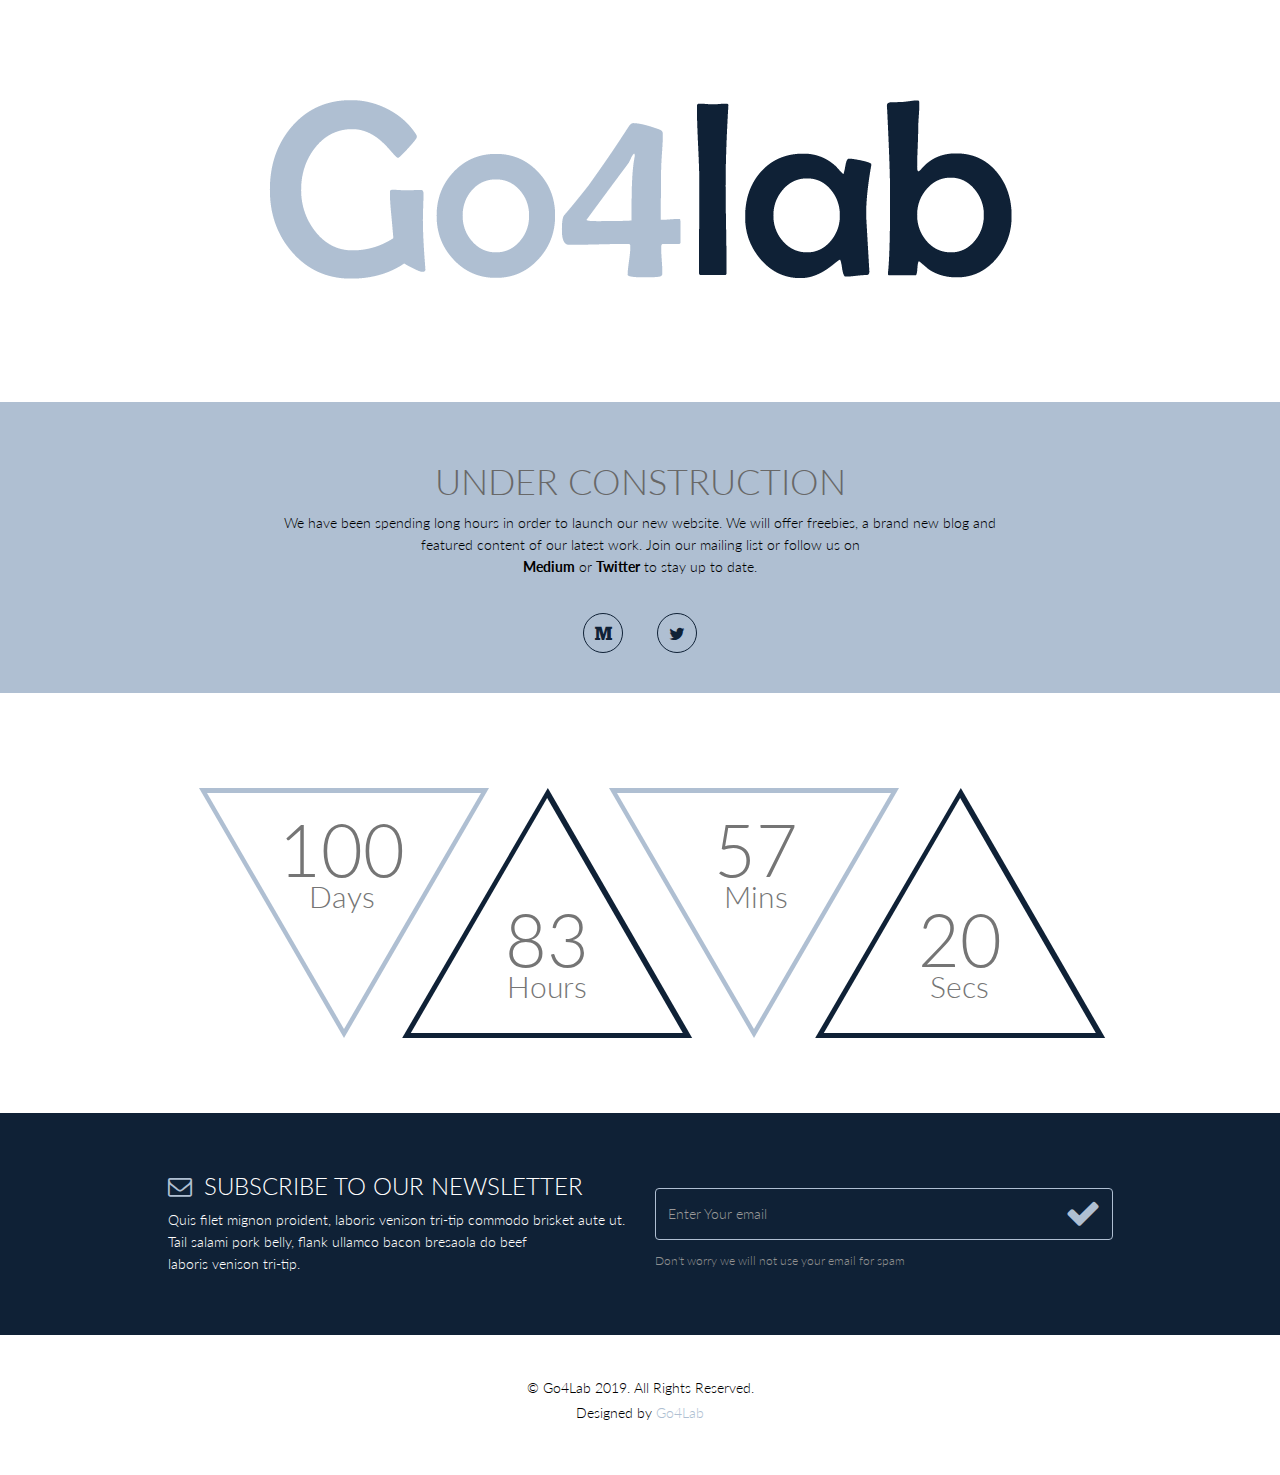
<file: comming-soon.html>
<!DOCTYPE html>
<html lang="en">

<head>
    <meta charset="utf-8">
    <meta name="viewport" content="width=device-width, initial-scale=1.0">
    <meta name="description" content="">
    <meta name="author" content="">
    <title>Home | Go4Lab - Business & Technology Company</title>
    <link href="css/bootstrap.min.css" rel="stylesheet">
    <link href="css/font-awesome.min.css" rel="stylesheet">
    <link href="css/main.css" rel="stylesheet">
    <link href="css/responsive.css" rel="stylesheet">

    <!--[if lt IE 9]>
        <script src="js/html5shiv.js"></script>
        <script src="js/respond.min.js"></script>
    <![endif]-->
    <link rel="shortcut icon" href="images/logotipo.png">
    <link rel="apple-touch-icon-precomposed" sizes="144x144" href="images/ico/apple-touch-icon-144-precomposed.png">
    <link rel="apple-touch-icon-precomposed" sizes="114x114" href="images/ico/apple-touch-icon-114-precomposed.png">
    <link rel="apple-touch-icon-precomposed" sizes="72x72" href="images/ico/apple-touch-icon-72-precomposed.png">
    <link rel="apple-touch-icon-precomposed" href="images/ico/apple-touch-icon-57-precomposed.png">
</head>
<!--/head-->

<body>
    <div class="logo-image">
        <a href="home.html"><img class="img-responsive" src="images/logo.png" alt=""> </a>
    </div>
    <section id="coming-soon">
        <div class="container">
            <div class="row">
                <div class="col-sm-8 col-sm-offset-2">
                    <div class="text-center coming-content">
                        <h1>UNDER CONSTRUCTION</h1>
                        <p>We have been spending long hours in order to launch our new website.
                            We will offer freebies, a brand new blog and featured content of our latest work. Join our
                            mailing list or follow us on<br /> <b>Medium</b> or <b>Twitter</b> to stay up to date.</p>
                        <div class="social-link">
                            <span><a target="true" href="https://medium.com/@go4lab"><i
                                        class="fa fa-medium"></i></a></span>
                            <span><a target="true" href="https://twitter.com/go4lab"><i
                                        class="fa fa-twitter"></i></a></span>
                        </div>
                    </div>
                </div>
            </div>
        </div>
    </section>
    <section>
        <div class="row">
            <div class="col-sm-12">
                <div class="time-count">
                    <ul id="countdown">
                        <li class="angle-one">
                            <span class="days time-font">100</span>
                            <p>Days</p>
                        </li>
                        <li class="angle-two">
                            <span class="hours time-font">83</span>
                            <p>Hours</p>
                        </li>
                        <li class="angle-one">
                            <span class="minutes time-font">57</span>
                            <p class="minute">Mins</p>
                        </li>
                        <li class="angle-two">
                            <span class="seconds time-font">20</span>
                            <p>Secs</p>
                        </li>
                    </ul>
                </div>
            </div>
        </div>
    </section>
    <section id="subscribe">
        <div class="container">
            <div class="row">
                <div class="col-sm-10 col-sm-offset-1">
                    <div class="row">
                        <div class="col-sm-6">
                            <h2><i class="fa fa-envelope-o"></i> SUBSCRIBE TO OUR NEWSLETTER</h2>
                            <p>Quis filet mignon proident, laboris venison tri-tip commodo brisket aute ut. Tail salami
                                pork belly, flank ullamco bacon bresaola do beef<br /> laboris venison tri-tip.</p>
                        </div>
                        <div class="col-sm-6 newsletter">
                            <form id="newsletter">
                                <input class="form-control" type="email" name="email" value=""
                                    placeholder="Enter Your email">
                                <i class="fa fa-check"></i>
                            </form>
                            <p>Don't worry we will not use your email for spam</p>
                        </div>
                    </div>
                </div>
            </div>
        </div>
    </section>

    <section id="coming-soon-footer" class="container">
        <div class="row">
            <div class="col-sm-12">
                <div class="text-center">
                    <p>&copy; Go4Lab 2019. All Rights Reserved.</p>
                    <p>Designed by <a target="_blank" href="#">Go4Lab</a></p>
                </div>
            </div>
        </div>
    </section>


    <script type="text/javascript" src="js/jquery.js"></script>
    <script type="text/javascript" src="js/bootstrap.min.js"></script>
    <script type="text/javascript" src="js/wow.min.js"></script>
    <script type="text/javascript" src="js/coundown-timer.js"></script>
    <script type="text/javascript" src="js/main.js"></script>
    <script type="text/javascript">
        //Countdown js
        $("#countdown").countdown({
            date: "10 march 2015 12:00:00",
            format: "on"
        },
            function () {
                // callback function
            });
    </script>

</body>

</html>
</file>
<file: css/main.css>
/*
  Theme Name: Triangle
  Theme Uri: http://www.themeum.com
  Author: Themeum
  Author Uri: http://www.themeum.com
  Description: Creative Site Template
  Version: 1.1
  */

@import url(http://fonts.googleapis.com/css?family=Lato:100,300,400,700);
@import url(http://fonts.googleapis.com/css?family=Open+Sans:300italic,400italic,600italic,700italic,400,300,600,700);
@import url(http://fonts.googleapis.com/css?family=Noto+Sans:400,700);

html,
body {
  max-width: 100%;
  overflow-x: hidden;
}

body {
  background: #fff;
  font-family: 'Lato', sans-serif;
  font-weight: 300;
  font-size: 14px;
  line-height: 22px;
  color: #000;
}

html {
  height: 100%;
}

a {
  color: #afbfd2;
}

a:hover {
  outline: none;
  text-decoration: none;
  color: #0f2136;
}

a:focus {
  outline: none;
  outline-offset: 0;
}

a {
  -webkit-transition: 300ms;
  -moz-transition: 300ms;
  -o-transition: 300ms;
  transition: 300ms;
}

ul {
  list-style: none;
}

h1,
h2,
h3,
h4,
h5,
h6 {
  font-family: 'Lato', sans-serif;
  font-weight: 300;
}

h1 {
  color: #686868;
}

h2 {
  font-size: 24px;
  color: #686868;
}

h3 {
  font-size: 18px;
}

.overflow {
  overflow: hidden;
}

.uppercase {
  text-transform: uppercase;
}

.btn-common-white {
  font-size: 14px;
  color: white;
  border: 1px solid white;
  font-family: 'Open Sans', sans-serif;
  font-weight: 300;
  padding: 10px 25px;
}

.btn-common {
  font-size: 14px;
  color: #797979;
  border: 1px solid #0f2136;
  font-family: 'Open Sans', sans-serif;
  font-weight: 300;
  padding: 10px 25px;
}

.btn-common-white:hover,
.btn-common-white:focus {
  outline: none;
  background: none;
  box-shadow: none;
  color: #afbfd2;
}

#action .col-sm-5 {
  position: absolute;

  top: 0;
  height: 100%;
  right: 0;
}

.btn-common:hover,
.btn-common:focus {
  outline: none;
  background: none;
  box-shadow: none;
  color: #afbfd2;
}

.align-right {
  text-align: right;
}

.inline {
  display: inline-block;
}

.padding {
  padding: 65px 0;
}

.padding-bottom {
  padding-bottom: 65px;
}

.padding-top {
  padding-top: 90px;
}

.padding-right {
  padding-right: 80px;
}

.padding-left {
  padding-left: 80px;
}

.margin-bottom {
  margin-bottom: 35px;
}

.carousel-indicators.visible-xs {
  height: 20px;
  margin: 0;
  padding: 0;
  position: absolute;
  top: -35px;
  width: 100%;
  left: 0;
}

.carousel-indicators.visible-xs li {
  border-color: #afbfd2;
  border-width: 2px;
  height: 12px;
  margin: 0 5px 0 0;
  width: 12px;
}

.carousel-indicators.visible-xs li.active {
  background: rgba(210, 153, 72, 0.7);
}

/*************************
*******Header******
**************************/

#header {
  margin-bottom: 0;
  padding: 30px 0 60px 0;
}

#header .navbar-inverse .container {
  position: relative;
}

.search {
  position: absolute;
  top: 20px;
  right: 0;
  z-index: 1;
}

.search i {
  color: #0f2136;
  cursor: pointer;
  position: absolute;
  right: 10px;
  top: 2px;
}

.field-toggle {
  position: relative;
  top: 30px;
  right: 15px;
  display: none;
  height: 50px;
}

.search-form {
  padding-left: 10px;
  height: 40px;
  font-size: 18px;
  color: #818285;
  font-weight: 300;
  outline: none;
  border: 1px solid #0f2136;
  margin-top: 20px;
  border-radius: 4px;
}

.social-icons ul li {
  padding: 0 10px;
}

.social-icons ul li:last-child {
  padding-right: 0;
}

.social-icons ul li a {
  font-size: 18px;
  color: #d3d3d3;
  padding: 0;
}

.social-icons ul li a:hover,
.social-icons ul li a:focus {
  color: #0f2136;
  background: none;
}

#header {
  background: #333;
}

#header .navbar {
  background: #333;
  border: 0;
  margin-bottom: 0;
}

#header .navbar-toggle {
  margin-top: 20px;
}

#header .navbar-brand h1 img {
  width: 150px;
}

#header .navbar-brand {
  padding: 0;
  margin-left: 0;
}

#header .navbar-brand h1 {
  padding: 0;
  margin: 0;
}

#header .navbar-nav.navbar-right > li:last-child {
  margin-right: 20px;
}

#header .navbar-nav.navbar-right > li a {
  color: #000;
  font-size: 12px;
  padding: 20px;
  text-transform: uppercase;
  font-weight: 300;
}

#header .navbar-inverse .navbar-nav li.active > a,
#header .navbar-inverse .navbar-nav li.active > a:focus,
#header .navbar-nav.navbar-right li > a:hover,
.navbar-inverse .navbar-nav > .open > a {
  background-color: inherit;
  border: 0;
  color: #afbfd2;
}

#header .navbar-inverse .navbar-nav li a:hover {
  color: #afbfd2;
}

/*Dropdown menu*/

ul.sub-menu {
  display: none;
  list-style: none;
  padding: 0;
  margin: 0;
}

#header .navbar-nav li ul.sub-menu li a {
  color: #818285;
  padding: 5px 0;
  font-size: 13px;
  display: block;
  text-transform: capitalize;
}

#header .navbar-nav li ul.sub-menu li .active {
  background: #fef7ee;
  color: #afbfd2;
  position: relative;
}

#header .navbar-nav li ul.sub-menu li .active i {
  position: absolute;
  font-size: 56px;
  top: -13px;
  color: #afbfd2;
}

#header .navbar-nav li ul.sub-menu li .active .fa-angle-right {
  left: -3px;
}

#header .navbar-nav li ul.sub-menu li .active .fa-angle-left {
  right: -3px;
}

#header .navbar-nav li ul.sub-menu li a:hover,
#header .navbar-nav li ul.sub-menu li a:focus {
  background: #fef7ee;
  color: #afbfd2;
}

.fa-angle-down {
  padding-left: 5px;
}

.scaleIn {
  -webkit-animation-name: scaleIn;
  animation-name: scaleIn;
}

@-webkit-keyframes scaleIn {
  0% {
    opacity: 0;
    -webkit-transform: scale(0);
    transform: scale(0);
  }

  100% {
    opacity: 1;
    -webkit-transform: scale(1);
    transform: scale(1);
  }
}

@keyframes scaleIn {
  0% {
    opacity: 0;
    -webkit-transform: scale(0);
    -ms-transform: scale(0);
    transform: scale(0);
  }

  100% {
    opacity: 1;
    -webkit-transform: scale(1);
    -ms-transform: scale(1);
    transform: scale(1);
  }
}

/*************************
*******Footer******
**************************/

#footer {
  padding-bottom: 75px;
  background-image: url('https://www.sccpre.cat/mypng/full/23-238021_footer-wave-design-cobalt-group-banner-footer-design.png');
  background-repeat: repeat-x;
  background-position: bottom;
  background-size: contain;
}

#footer h1 {
  margin-bottom: 65px;
  margin-top: 36px;
}

#footer .bottom-separator {
  margin-bottom: 60px;
}

#message {
  height: 110px;
  resize: none;
}

.bottom > h2 {
  margin-top: 0;
  margin-bottom: 26px;
}

.bottom .media-body h3 {
  margin-top: 0;
  padding-left: 25px;
}

.bottom .media-body h3 a {
  color: #afbfd2;
}

.testimonial .media {
  margin-top: 0;
  margin-bottom: 25px;
}

.testimonial .media > .pull-left {
  margin-right: 25px;
}

.testimonial .media > .pull-left img {
  margin-top: 6px;
}

.testimonial .media .media-body blockquote {
  padding-left: 25px;
  padding-right: 30px;
  position: relative;
  font-size: 12px;
  border-left: 0;
  margin-bottom: 0;
}

.testimonial .media .media-body blockquote:before {
  position: absolute;
  left: 5px;
  top: 8px;
  content: '"';
  font-size: 40px;
  color: #afbfd2;
  font-family: 'Noto Sans', sans-serif;
  transform: rotate(180deg);
  -ms-transform: rotate(180deg); /* IE 9 */
  -webkit-transform: rotate(180deg); /* Opera, Chrome, and Safari */
  line-height: 0;
}

.testimonial .media .media-body blockquote:after {
  position: absolute;
  right: 30px;
  bottom: 14px;
  content: '"';
  font-size: 40px;
  color: #afbfd2;
  font-family: 'Noto Sans', sans-serif;
  line-height: 0;
}

.bottom > address {
  line-height: 22px;
  margin-bottom: 40px;
}

.form-control {
  border: 1px solid #afbfd2;
  font-weight: 300;
  outline: none;
  box-shadow: none;
  height: 40px;
}

.form-control:hover,
.form-control:focus {
  border-color: #afbfd2;
  outline: none;
  box-shadow: none;
}

.btn-submit {
  width: 100%;
  background-color: #afbfd2;
  color: #fff;
  font-size: 14px;
  font-weight: 300;
  letter-spacing: 5px;
  text-transform: uppercase;
  border-radius: 3px;
  margin-top: 5px;
  border-bottom: 3px solid #2c3e50;
  box-shadow: none;
  padding: 10px;
}

.btn-submit:hover,
.btn-submit:focus {
  color: #fff;
  outline: none;
  box-shadow: none;
  opacity: 0.8;
}

.copyright-text {
  margin-top: 70px;
}

/*************************
*******Home Page******
**************************/

#home-slider {
  background: url(../images/home/slider-bg.png) 0 100% repeat-x;
  position: relative;
}

#home-slider .main-slider {
  position: relative;
  height: 450px;
}

#home-slider .slide-text {
  position: absolute;
  top: 50px;
  left: 0;
  width: 450px;
}

.animate-in .slide-text {
  -webkit-animation: fadeInLeftBig 700ms cubic-bezier(0.19, 1, 0.22, 1) 200ms
    both;
  animation: fadeInLeftBig 700ms cubic-bezier(0.19, 1, 0.22, 1) 200ms both;
}

#home-slider .slider-house {
  position: absolute;
  top: 180px;
  right: 0;
  bottom: 0;
}

.animate-in .slider-house {
  -webkit-animation: fadeInDown 700ms ease-in-out 200ms both;
  animation: fadeInDown 700ms ease-in-out 200ms both;
}

#home-slider .slider-circle1 {
  position: absolute;
  right: 415px;
  bottom: 180px;
}

.animate-in .slider-circle1 {
  -webkit-animation: bounceIn 500ms ease-in-out 900ms both;
  animation: bounceIn 500ms ease-in-out 900ms both;
}

#home-slider .slider-circle2 {
  position: absolute;
  right: 430px;
  bottom: 245px;
}

.animate-in .slider-circle2 {
  -webkit-animation: bounceIn 500ms ease-in-out 1100ms both;
  animation: bounceIn 500ms ease-in-out 1100ms both;
}

#home-slider .slider-cloud1 {
  position: absolute;
  right: 330px;
  bottom: 180px;
}

.animate-in .slider-cloud1 {
  -webkit-animation: bounceIn 500ms ease-in-out 1300ms both;
  animation: bounceIn 500ms ease-in-out 1300ms both;
}

#home-slider .slider-cloud2 {
  position: absolute;
  right: 385px;
  bottom: 140px;
}

.animate-in .slider-cloud2 {
  -webkit-animation: bounceIn 500ms ease-in-out 1500ms both;
  animation: bounceIn 500ms ease-in-out 1500ms both;
}

#home-slider .slider-cloud3 {
  position: absolute;
  right: 10px;
  bottom: 260px;
}

.animate-in .slider-cloud3 {
  -webkit-animation: bounceIn 500ms ease-in-out 1700ms both;
  animation: bounceIn 500ms ease-in-out 1700ms both;
}

#home-slider .slider-sun {
  position: absolute;
  right: 100px;
  bottom: 300px;
}

.animate-in .slider-sun {
  -webkit-animation: bounceIn 800ms ease-in-out 1900ms both;
  animation: bounceIn 800ms ease-in-out 1900ms both;
}

#home-slider .slider-cycle {
  position: absolute;
  right: 50%;
  left: 50%;
  top: 300px;
}

.animate-in .slider-cycle {
  -webkit-animation: slideInLeft 4000ms cubic-bezier(0.19, 1, 0.22, 1) 200ms
    both;
  animation: slideInLeft 4000ms cubic-bezier(0.19, 1, 0.22, 1) 200ms both;
}

#home-slider h1 {
  margin-top: 70px;
  margin-bottom: 25px;
}

#home-slider .btn-common {
  margin-top: 20px;
}

#home-slider .preloader {
  position: absolute;
  left: 0;
  top: 0;
  bottom: 0;
  right: 0;
  background: #fafafa;
  text-align: center;
}

#home-slider .preloader > i {
  font-size: 48px;
  height: 48px;
  line-height: 48px;
  color: #0f2136;
  position: absolute;
  left: 50%;
  margin-left: -24px;
  top: 50%;
  margin-top: -24px;
}

#action,
#page-breadcrumb {
  /* background-image: url("../images/hp-main-banner-panel-2560x1048-gartner.png"); */
  background-color: #0f2136;
  background-repeat: repeat-x;
  height: 155px;
  background-position: center;
  display: table;
  position: static;
  width: 100%;
}

.vertical-center {
  display: table-cell;
  vertical-align: middle;
  width: 100%;
  position: statice;
}

.sun {
  background-image: url(../images/home/tour-icon1.png);
  background-repeat: no-repeat;
  background-position: 100% bottom;
}

.single-service {
  overflow: hidden;
  display: block;
}

.single-service img {
  margin-bottom: 35px;
}

.single-service .fold {
  margin-bottom: 35px;
}

.single-service h2 {
  margin-top: 0;
  margin-bottom: 15px;
}

.single-service p {
  padding: 0 48px;
}

.action h1 {
  margin-top: 0;
}

.action p {
  font-size: 18px;
  margin-bottom: 0;
  font-weight: 300;
}

.action .btn-common,
.action .btn-common-white {
  margin-top: 55px;
  float: left;
}

.title {
  color: #404040;
  font-weight: 300;
}

.title-white {
  color: white;
}

.primary-color {
  color: #afbfd2;
}

.single-features {
  overflow: hidden;
  padding-top: 65px;
  padding-bottom: 40px;
}

.single-features:last-child {
  padding-bottom: 95px;
}

.single-features h2 {
  margin-bottom: 15px;
}

#clients {
  padding-bottom: 45px;
}

.clients {
  margin-bottom: 45px;
}

.clients img {
  display: inline-block;
}

.clients-logo {
  margin: 50px 0;
  overflow: hidden;
}

.clients-logo div a img {
  margin: 0 auto;
  width: 100px;
  text-align: center;
}

/*************************
*******About Us Page******
**************************/

#action,
#page-breadcrumb {
  position: relative;
}

#team {
  padding: 85px 0;
}

#team-carousel {
  margin-top: 80px;
}

#company-information .padding-top {
  padding-top: 105px;
}

.single-service img {
  height: 85px;
}

.tour-button {
  background-image: url(../svg/noun_innovation_49908.svg);
  height: 100%;
  background-repeat: no-repeat;
  position: absolute;
  width: 100%;
  background-position: 180px 15px;
}

.team-single {
  position: relative;
}

.person-thumb {
  position: relative;
}

.social-profile {
  background: none repeat scroll 0 0 rgba(137, 97, 46, 0.8);
  display: none;
  height: 100%;
  position: absolute;
  text-align: center;
  top: 0;
  -webkit-transition: all 0.9s ease;
  -moz-transition: all 0.9s ease;
  -ms-transition: all 0.9s ease;
  -o-transition: all 0.9s ease;
  transition: all 0.9s ease;
  width: 100%;
}

.team-single:hover .social-profile {
  display: block;
  -webkit-animation: fadeInUp 400ms;
  animation: fadeInUp 400ms;
  -webkit-transition: all 0.9s ease;
  -moz-transition: all 0.9s ease;
  -ms-transition: all 0.9s ease;
  -o-transition: all 0.9s ease;
  transition: all 0.9s ease;
}

.social-profile .nav-pills {
  display: inline-block;
  margin-top: -26px;
  padding: 0;
  position: relative;
  top: 50%;
}

.social-profile .nav-pills li {
  display: inline-block;
  margin: 0 5px;
}

.social-profile .nav-pills li a {
  color: #fff;
  border: 1px solid #fff;
  width: 40px;
  height: 40px;
  line-height: 40px;
  text-align: center;
  padding: 0;
  border-radius: 40px;
  -webkit-transition: all 0.9s ease;
  transition: all 0.9s ease;
}

.social-profile .nav-pills li a:hover {
  color: #89612e;
  border-color: #89612e;
}

.person-info h2 {
  font-weight: 300;
  margin-bottom: 5px;
}

.person-info h3 {
  font-size: 16px;
  color: #686868;
  font-weight: 300;
  margin-top: 0;
  margin-bottom: 0;
}

.team-carousel-control {
  position: absolute;
  top: 36%;
  width: 13px;
  height: 16px;
  text-indent: -9999999px;
  -webkit-transition: all 0.9s ease;
  -moz-transition: all 0.9s ease;
  -ms-transition: all 0.9s ease;
  -o-transition: all 0.9s ease;
  transition: all 0.9s ease;
}

.right.team-carousel-control {
  right: -50px;
  background-image: url(../images/aboutus/right.png);
}

.left.team-carousel-control {
  left: -50px;
  background-image: url(../images/aboutus/left.png);
}

.team-carousel-control:hover {
  background-position: 0 -18px;
  -webkit-transition: all 0.5s ease 0s;
  -moz-transition: all 0.5s ease 0s;
  -ms-transition: all 0.5s ease 0s;
  -o-transition: all 0.5s ease 0s;
  transition: all 0.5s ease 0s;
}

.count h1 {
  font-size: 60px;
  color: #afbfd2;
}

.count h3 {
  font-size: 16px;
}

.progress .progress-bar.six-sec-ease-in-out {
  -webkit-transition: width 1s ease-in-out;
  -moz-transition: width 1s ease-in-out;
  -ms-transition: width 1s ease-in-out;
  -o-transition: width 1s ease-in-out;
  transition: width 1s ease-in-out;
}

.top-zero {
  margin-top: 0;
}

h3.top-zero {
  font-size: 20px;
}

#company-information .about-us h2 {
  margin-bottom: 45px;
}

.single-skill h3 {
  font-size: 16px;
}

.progress {
  height: 30px;
  box-shadow: none;
  -webkit-box-shadow: none;
}

.progress-bar {
  line-height: 30px;
  box-shadow: none;
  -webkit-box-shadow: none;
}

.progress-bar.progress-bar-primary {
  background: #afbfd2;
}

/*************************
*******Service Page******
**************************/
#recent-projects {
  padding: 85px 0;
}

.recent-projects .team-single {
  height: 355px;
}

.recent-projects p.padding-bottom {
  padding-bottom: 50px;
}

.choose {
  padding-top: 30px;
}

#company-information.choose .padding-top {
  padding-top: 78px;
}

#company-information h2 {
  margin-bottom: 25px;
  margin-top: 0;
}

ul.elements {
  list-style: none;
  padding: 0;
  margin: 20px 0 0 0;
}

ul.elements li {
  margin: 6px 0;
}

ul.elements li > i {
  color: #afbfd2;
  display: inline-block;
  margin-right: 10px;
}

#company-information h1.margin-bottom {
  margin-bottom: 26px;
}

/*************************
*******Portfolio Default**
**************************/
.portfolio-single {
  position: relative;
}

.portfolio-thumb {
  position: relative;
}

.portfolio-thumb img {
  width: 100%;
}

.portfolio-single:hover .portfolio-view {
  display: block;
  -webkit-animation: fadeInUp 400ms;
  animation: fadeInUp 400ms;
}

#portfolio .row {
  margin-left: -10px;
  margin-right: -10px;
}

.portfolio-view {
  display: none;
  position: absolute;
  top: 0;
  height: 100%;
  background: rgba(137, 97, 46, 0.8);
  width: 100%;
  text-align: center;
}

.portfolio-view .nav-pills {
  padding: 0;
  display: inline-block;
  margin-top: -26px;
  top: 50%;
  position: relative;
}

.portfolio-view .nav-pills li {
  display: inline-block;
  margin: 0 5px;
}

.portfolio-view .nav-pills li a {
  color: #fff;
  border: 1px solid #fff;
  width: 40px;
  height: 40px;
  line-height: 38px;
  text-align: center;
  padding: 0;
  border-radius: 40px;
  -webkit-animation: scaleIn 400ms linear 100ms both;
  animation: scaleIn 400ms linear 100ms both;
  -webkit-transition: all 0.9s ease;
  transition: all 0.9s ease;
}

.portfolio-view .nav-pills li a:hover {
  color: #89612e;
  border-color: #89612e;
  -webkit-transition: all 0.9s ease;
  transition: all 0.9s ease;
}

.portfolio-info {
  overflow: hidden;
  margin-bottom: 30px;
}

.portfolio-info h2 {
  font-size: 18px;
  margin: 15px 0 0;
}

.portfolio-filter {
  margin: 80px 0;
  padding: 0;
}

.portfolio-filter li {
  display: inline-block;
  position: relative;
}

.portfolio-filter li a {
  border-radius: 0;
  color: #686868;
  font-size: 18px;
  font-weight: 300;
  padding: 0 25px;
  text-transform: capitalize;
  border: none;
}

.portfolio-filter li .active {
  background: transparent;
  box-shadow: none;
  -webkit-box-shadow: none;
}

.portfolio-filter li a:hover,
.portfolio-filter li a:focus,
.portfolio-filter li a.active {
  background: transparent;
  box-shadow: none;
  -webkit-box-shadow: none;
}

.portfolio-filter li a.active:before {
  position: absolute;

  content: '';
  left: 0;
  width: 13px;
  height: 16px;
  background: url(../images/portfolio/icon.png);
  top: 5px;
}

.portfolio-pagination {
  text-align: center;

  padding-top: 40px;
  padding-bottom: 90px;
}

.pagination li {
  display: inline-block;
  margin: 0 10px;
}

.pagination li a {
  color: #000;
  padding: 5px 10px;
  border-radius: 5px;
  border: 1px solid #fff;
}

.pagination li:first-child a {
  background: url(../images/portfolio/left.png);
  background-repeat: no-repeat;
  text-indent: -999999999px;
  background-position: center top 10px;
  width: 32px;
  height: 36px;
  border: none;
  -webkit-transition: 300ms;
  transition: 300ms;
}

.pagination li:first-child a:hover {
  background: url(../images/portfolio/left.png);
  background-position: center top -37px;
  background-repeat: no-repeat;
  -webkit-transition: 300ms;
  transition: 300ms;
}

.pagination li:last-child a {
  background: url(../images/portfolio/right.png);
  background-repeat: no-repeat;
  text-indent: -999999999px;
  background-position: center top 10px;
  width: 32px;
  height: 36px;
  border: none;
  -webkit-transition: 300ms;
  transition: 300ms;
}

.pagination li:last-child a:hover {
  background: url(../images/portfolio/right.png);
  background-position: center top -37px;
  background-repeat: no-repeat;
  -webkit-transition: 300ms;
  transition: 300ms;
}

.pagination li a:hover,
.pagination .active a,
.pagination .active a:hover,
.pagination .active a:focus {
  background: none;
  border-color: #0f2136;
  color: #0f2136;
}

/*****************************
Portfolio with right sidebar
*****************************/

.sidebar h3 {
  color: #404040;
  margin-top: 0;
  border-bottom: 3px solid #ececec;
  margin-bottom: 6px;
  padding-bottom: 8px;
}

.sidebar-item {
  margin-bottom: 48px;
}

.categories .navbar-stacked li {
  border-bottom: 1px solid #ececec;
}

.categories .navbar-stacked li:last-child {
  border-bottom: 0px solid #ececec;
}

.categories .navbar-stacked li a {
  font-size: 16px;
  color: #6a6a6a;
  padding: 8px 0;
  padding-left: 0;
}

.categories .navbar-stacked li a:hover {
  background: none;
  margin-left: 20px;
  color: #afbfd2;
  opacity: 1;
}

.categories .navbar-stacked li.active a {
  color: #afbfd2;
  padding-left: 20px;
}

.categories .navbar-stacked li.active a:before {
  position: absolute;
  content: '';
  border-color: transparent transparent transparent #afbfd2;
  border-width: 8px;
  border-style: solid;
  left: 0;
  top: 13px;
  margin-top: 0;
  z-index: 0;
  transition: all 0.3s ease 0s;
  -webkit-transition: all 0.3s ease 0s;
}

.categories .navbar-stacked li.active a:after {
  position: absolute;
  content: '';
  border-color: transparent transparent transparent #fff;
  border-width: 6px;
  border-style: solid;
  left: 0px;
  top: 15px;
  margin-top: 0;
  z-index: 1;
  transition: all 0.3s ease 0s;
  -webkit-transition: all 0.3s ease 0s;
}

.sidebar-item .media {
  border-bottom: 1px solid #ececec;
  padding-bottom: 10px;
  padding-top: 21px;
  margin-top: 0;
  transition: all 0.3s ease 0s;
  -webkit-transition: all 0.3s ease 0s;
}

.sidebar-item .media:last-child {
  border-bottom: 0px solid #ececec;
  padding-bottom: 0;
}

.sidebar-item .media:hover {
  border-left: 2px solid #afbfd2;
  padding-left: 5px;
  transition: all 0.3s ease 0s;
  -webkit-transition: all 0.3s ease 0s;
}

.sidebar-item .media:hover.media .media-body h4 a {
  color: #afbfd2;
  transition: all 0.3s ease 0s;
  -webkit-transition: all 0.3s ease 0s;
}

.sidebar-item .media .media-body h4 {
  margin-top: 0;
  margin-bottom: 8px;
}

.sidebar-item .media .media-body h4 a {
  color: #7d7d7d;
  font-size: 16px;
}

.sidebar-item .media .media-body p {
  color: #b4b4b4;
  font-size: 12px;
}

.tag-cloud .nav-pills {
  margin-top: 16px;
}

.tag-cloud .nav-pills li {
  margin: 0;
  margin-top: 6px;
  margin-right: 4px;
}

.tag-cloud .nav-pills li a {
  font-size: 14px;
  font-weight: 300;
  padding: 5px 15px;
  background: #bbbbbb;
  color: #fff;
  border-radius: 3px;
}

.tag-cloud .nav-pills li a:hover {
  background: #afbfd2;
}

.popular ul.gallery {
  margin: 0;
  padding: 0;
  list-style: none;
  margin: 10px -8px;
}

.popular ul.gallery li {
  display: block;
  width: 33.33%;
  float: left;
  padding: 8px;
}

.popular ul.gallery li a {
  display: block;
}

.popular ul.gallery li a img {
  width: 100%;
  transition: border-radius 300ms ease-in;
  -webkit-transition: border-radius 300ms ease-in;
}

.popular ul.gallery li a img:hover {
  border-radius: 60px;
}

/* Start: Recommended Isotope styles */

/**** Isotope Filtering ****/
.isotope-item {
  z-index: 2;
}

.isotope-hidden.isotope-item {
  pointer-events: none;
  z-index: 1;
}

/**** Isotope CSS3 transitions ****/

.isotope,
.isotope .isotope-item {
  -webkit-transition-duration: 0.8s;
  -moz-transition-duration: 0.8s;
  -ms-transition-duration: 0.8s;
  -o-transition-duration: 0.8s;
  transition-duration: 0.8s;
}

.isotope {
  -webkit-transition-property: height, width;
  -moz-transition-property: height, width;
  -ms-transition-property: height, width;
  -o-transition-property: height, width;
  transition-property: height, width;
}

.isotope .isotope-item {
  -webkit-transition-property: -webkit-transform, opacity;
  -moz-transition-property: -moz-transform, opacity;
  -ms-transition-property: -ms-transform, opacity;
  -o-transition-property: -o-transform, opacity;
  transition-property: transform, opacity;
}

/**** disabling Isotope CSS3 transitions ****/
.isotope.no-transition,
.isotope.no-transition .isotope-item,
.isotope .isotope-item.no-transition {
  -webkit-transition-duration: 0s;
  -moz-transition-duration: 0s;
  -ms-transition-duration: 0s;
  -o-transition-duration: 0s;
  transition-duration: 0s;
}

/*****************************
Portfolio Details
*****************************/

#portfolio-information.padding-top {
  padding-top: 100px;
}

.project-name h2 {
  margin-top: 0;
  margin-bottom: 15px;
}

#related-work .title {
  margin-bottom: 55px;
  margin-top: 10px;
}

.navbar-default {
  background: none;
  padding: 0;
}

.navbar-default li a {
  font-size: 12px;
  padding: 0;
  padding-right: 15px;
}

.navbar-default li a i {
  padding-right: 8px;
}

.navbar-default li a:hover {
  color: #afbfd2;
  background: none;
}

.skills .navbar-default,
.client .navbar-default {
  margin-left: 35px;
}

.live-preview .btn-common {
  margin-top: 21px;
  padding: 13px 45px;
}

/*****************************
Blog Default
*****************************/

.single-blog.timeline {
  background: #ffffff;
  border: 1px solid #eeeeee;
  border-bottom: 0;
  position: relative;
  padding-bottom: 0;
}

.timeline .post-content {
  padding: 20px 20px 0;
}

.post-thumb {
  margin: -1px -1px 0;
  position: relative;
  overflow: hidden;
}

.timeline .post-thumb img {
  width: 100%;
}

.post-thumb iframe {
  width: 100%;
  min-height: 270px;
  border: 0;
}

.post-overlay {
  position: absolute;
  top: 50%;
  display: none;
  width: 94px;
  height: 140px;
  margin-top: -70px;
  overflow: hidden;
}

.post-overlay span {
  position: absolute;
  left: 50%;
  bottom: 0;
  margin-left: -60px;
  -webkit-animation: fadeInUp 400ms;
  animation: fadeInUp 400ms;
  z-index: 9;
}

.post-overlay span:before {
  position: absolute;
  bottom: 0;
  border-style: solid;
  border-width: 60px;
  content: '';
  border-color: transparent transparent #afbfd2 transparent;
  z-index: -1;
  cursor: initial;
}

.post-overlay span a {
  font-size: 30px;
  color: #fff;
  background: transparent;
  padding: 0;
  margin-left: 50px;
}

.single-blog:hover .post-overlay {
  display: block;
  -webkit-animation: fadeIn 300ms;
  animation: fadeIn 300ms;
}

.timeline-divider {
  position: relative;
  padding-top: 50px;
}

.timeline-divider:before {
  position: absolute;
  top: 0;
  content: '';
  border-left-style: solid;
  border-left-width: 1px;
  height: 100%;
  border-left-color: #afbfd2;
  left: 50%;
  margin-left: -2px;
}

.timeline-blog .col-sm-6.padding-top {
  padding-top: 70px;
}

.post-content {
  padding: 20px 0;
}

.timeline-date .btn-common {
  font-size: 18px;
  color: #4a4a4a;
  font-weight: 300;
  border-radius: 0;
  padding: 17px 40px;
}

.arrow-right {
  position: relative;
}

.arrow-right:after {
  position: absolute;
  right: 1px;
  content: '';
  top: 15px;
  background: url(../images/blog/left.png);
  width: 43px;
  height: 54px;
}

.arrow-left {
  position: relative;
}

.arrow-left:before {
  position: absolute;
  left: -2px;
  content: '';
  top: 86px;
  background: url(../images/blog/right.png);
  width: 43px;
  height: 54px;
}

.post-title {
  margin-top: 0;
}

.post-title a,
.comments-number a {
  color: #686868;
}

.post-title a:hover,
.comments-number a:hover {
  color: #afbfd2;
}

.post-content .post-author {
  margin-top: 0;
}

.post-content .post-author a {
  font-weight: 300;
  font-size: 14px;
}

a.read-more {
  color: #0f2136;
  font-weight: 300;
}

a.read-more:hover {
  opacity: 0.8;
}

.post-bottom {
  border-top: 1px solid #eeeeee;
  padding-top: 10px;
  margin-top: 20px;
  margin: 20px -20px 0;
  padding: 20px 20px 0;
}

/*****************************
Blog with right sidebar
*****************************/

.single-blog {
  padding-bottom: 30px;
}

.single-blog .post-bottom {
  border-bottom: 1px solid #eeeeee;
  padding-top: 10px;
  padding-bottom: 10px;
}

.single-blog .post-overlay span {
  left: 0;
  top: 0;
  margin-left: 0;
  width: 94px;
  height: 140px;
  background: url(../images/blog/blog-arrow.png);
  -webkit-animation: fadeInLeft 400ms;
  animation: fadeInLeft 400ms;
}

.single-blog .post-overlay span a {
  margin-left: 8px;
  font-weight: 700;
  font-size: 36px;
  line-height: 18px;
  position: absolute;
  top: 50px;
}

.single-blog .post-overlay span a small {
  font-size: 16px;
  font-weight: 300;
  margin-left: 5px;
}

.single-blog .post-overlay span:before {
  border-color: transparent;
  border-width: 0;
}

.post-nav {
  margin: 0;
  padding: 0;
}

.post-nav li a {
  padding: 0;
  text-align: left;
}

.post-nav li a i {
  color: #afbfd2;
  margin-right: 8px;
}

.post-nav li a:hover {
  background: none;
}

.blog-padding-right {
  padding-right: 35px;
}

.blog-pagination {
  text-align: center;
  padding-top: 10px;
  padding-bottom: 55px;
}

/*****************************
Blog with right sidebar
*****************************/

.masonery_area .single-blog {
}
.masonery_area .single-blog .post-thumb {
  height: auto;
}

.masonery_area .single-blog .post-title {
  margin-top: 5px;
}

.masonery_area .single-blog .post-title a {
  font-size: 20px;
}

.masonery_area .single-blog .post-thumb img {
  height: auto;
}

.masonery_area .single-blog .post-bottom {
  border-top: 0;
  padding-top: 0;
  margin-top: 15px;
}

/* Audio CSS */

.audiojs {
  background: #afbfd2;
  height: 45px;
  width: 100%;
}

.audiojs .scrubber {
  background: #fff;

  height: 8px;
  border-top: 0;
  width: 170px;
  margin-top: 19px;
  margin-left: 12px;
  border-radius: 10px;
}

.audiojs .play-pause {
  background: #cca46c;
  width: 68px;
  height: 45px;
  padding: 0;
  padding-left: 24px;
  padding-top: 10px;
  border-right: 0;
}

.audiojs .time {
  display: none;
}

.audiojs .progress {
  background: #0f2136;

  height: 8px;
  border-radius: 10px;
}

.audiojs .loaded {
  background: #ba9663;
  height: 8px;
  border-radius: 10px;
}

/*****************************
Blog Details
*****************************/

.navbar-nav.post-nav li {
  margin-right: 60px;
}

.single-blog.blog-details .post-content {
  padding-top: 30px;
}

.single-blog.blog-details .post-bottom {
  margin-top: 55px;
}

.single-blog-wrapper {
  position: relative;
}

.blog-share {
  margin-top: 40px;
  display: inline-block;
  padding: 0;
}

span.stMainServices,
span.stButton_gradient,
.stButton .chicklets {
  height: 24px !important;
}

.author-profile.padding {
  padding-top: 50px;
}

.author-profile .col-sm-2 img {
  width: 100%;
  border-left: 3px solid #afbfd2;
}

.author-profile h3 {
  margin-top: 0;
  color: #3a424c;
}

.author-profile p {
  color: #3a424c;
  font-weight: 400;
}

.author-profile span a {
  color: #0f2136;
}

.response-area {
  border-bottom: 0;
}

.response-area h2 {
  margin-top: 0;

  margin-bottom: 0;
  border-bottom: 0;
  padding-bottom: 20px;
}

.post-comment {
  padding-left: 70px;
  padding-top: 36px;
  border-top: 1px solid #f1e8dd;
}

.post-comment .pull-left img {
  margin-right: 60px;
  border-left: 3px solid #afbfd2;
}

.post-comment .media-body {
  padding-top: 6px;
  border-bottom: 0;
  padding-bottom: 50px;
}

.post-comment .media-body p {
  margin-top: 10px;
}

.post-comment .media-body span i {
  color: #0f2136;
  margin-right: 10px;
}

.post-comment .media-body span a {
  color: #0f2136;
  font-weight: 700;
}

.post-comment .media-body .post-nav li a {
  font-weight: 300;
}

.parrent .media-list {
  margin-left: 190px;
}

.parrent .post-comment {
  padding-left: 0;
  margin-left: 70px;
}

/****************************
********* Contact Us*********
*****************************/
#map-section {
  margin-top: 50px;
  margin-bottom: 50px;
  position: relative;
}

#gmap {
  height: 350px;
}

.get-in-touch img {
  margin-top: 35px;
  margin-bottom: 32px;
}

.get-in-touch p {
  font-size: 18px;
  font-weight: 300;
}

#map-section .contact-info {
  position: absolute;
  background-color: #fff;
  right: 0;
  top: 0;
  width: 33%;
  height: 100%;
  padding: 25px 50px;
  opacity: 0.9;
}

#map-section .contact-info h2,
#map-section address a:hover {
  color: #0f2136;
}

#contact-form #message {
  resize: none;
}

#contact-form .btn-submit {
  width: 28%;
  margin: 5px auto;
}

.corporate-info .corporate-address {
  background-image: url('../images/contact-bg.png');
  background-position: left top;
  background-repeat: no-repeat;
  overflow: hidden;
  padding-bottom: 50px;
}

.corporate-info .corporate-address address {
  background-image: url('../images/icon-map.png');
  background-position: left top;
  background-repeat: no-repeat;
  padding-left: 40px;
}

/****************************
****** Price-table CSS*******
*****************************/

#price-table {
  margin-top: 88px;
  margin-bottom: 90px;
}

.single-price ul {
  padding: 0;
  margin: 0;
  list-style: none;
}

.table-heading {
  background-color: transparent !important;
  color: #ffffff !important;
  overflow: hidden;
  padding: 0 !important;
  text-align: center;
}

.single-price .plan-name {
  background-color: #d4d4d4;
  color: #696969;
  font-size: 20px;
  margin-bottom: 0;
  padding: 10px 0;
  text-transform: capitalize;
}

.single-price .plan-price {
  color: #696969;
  float: none;
  font-size: 14px;
  height: 110px;
  margin-bottom: 15px;
  overflow: hidden;
  position: relative;
  z-index: 5;
  padding-top: 15px;
}

.plan-price .dollar-sign {
  font-size: 18px;
}

.plan-price .price {
  font-size: 24px;
}

.plan-price .month {
  display: block;
  margin-top: -6px;
}

.single-price .plan-price:after {
  border-color: #c4c4c4 transparent transparent;
  border-style: solid;
  border-width: 110px;
  content: '';
  height: 0;
  left: 50%;
  position: absolute;
  top: 0;
  width: 0;
  z-index: -1;
  margin-left: -110px;
}

.single-price ul li,
.single-table ul li {
  padding: 12px 18px;
  background-color: #f7f7f7;
  margin-bottom: 5px;
  color: #696969;
}

.single-price ul li span,
.single-table ul li span {
  float: right;
}

.single-price .btn-buynow {
  background-color: #c4c4c4;
  border-radius: 0;
  color: #fff;
  padding: 12px;
  font-weight: 300;
  letter-spacing: 3px;
  text-transform: uppercase;
  display: block;
}

.single-price .btn-buynow:hover {
  background-color: #b4b3b3;
}

.highligh-table .plan-name {
  background-color: #b07b2c;
  color: #fff;
}

.highligh-table .plan-price {
  color: #fff;
}

.highligh-table .plan-price:after {
  border-color: #a56d1a transparent transparent;
}

.highligh-table .btn-buynow {
  background-color: #0f2136;
}

.highligh-table .btn-buynow:hover {
  background-color: #976a28;
}

#price-table2 {
  margin-bottom: 180px;
}

.table-header {
  background-color: #c4c4c4;
  overflow: hidden;
  padding: 20px;
}

.single-table {
  position: relative;
  padding-top: 60px;
}

.single-table:before {
  border-color: transparent transparent #b5b5b5;
  border-style: solid;
  border-width: 0 130px 60px;
  content: '';
  height: 0;
  left: 0;
  position: absolute;
  top: 0;
  width: 100%;
}

.table-header h2 {
  color: #696969;
  float: left;
  font-size: 24px;
  margin-top: 7px;
}

.table-header .plan-price {
  float: right;
  margin: 0;
  overflow: hidden;
  padding-top: 1px;
}

.single-table .btn-signup {
  display: block;
  text-align: center;
  position: relative;
  z-index: 1;
}

.single-table ul {
  margin: 0;
  padding: 0;
}

.single-table .btn-signup:after {
  content: '';
  position: absolute;
  border-color: #c4c4c4 transparent transparent;
  border-style: solid;
  border-width: 78px 130px 0;
  height: 0;
  left: 0;
  top: -1px;
  width: 100%;
  z-index: -1;
}

.single-table .btn-signup a {
  color: #696969;
  display: inline-block;
  overflow: hidden;
  padding: 20px 0 0 0;
  text-transform: uppercase;
  letter-spacing: 3px;
}

.single-table .btn-signup:hover a {
  color: #fff;
}

.single-table .btn-signup:hover.btn-signup:after {
  border-color: #b3b2b2 transparent transparent;
}

.single-table.highligh-table .table-header {
  background-color: #b07b2c;
}

.highligh-table .btn-signup a,
.highligh-table .table-header h2 {
  color: #fff;
}

.highligh-table .btn-signup.btn-signup:hover:after {
  border-color: #a07028 transparent transparent;
}

.highligh-table .btn-signup:after {
  border-color: #b07b2c transparent transparent;
}

.highligh-table:before {
  border-color: transparent transparent #a56d1a;
}

/*************************
********404 page CSS******
**************************/

#error-page {
  display: table;
  height: 100%;
  min-height: 100%;
  width: 100%;
  color: #686868;
  font-size: 18px;
  font-weight: 300;
  padding: 100px 0;
}

#error-page .container-fluid {
  overflow: hidden;
}

.error-page-inner {
  display: table-cell;
  vertical-align: middle;
}

.bg-404 {
  background-image: url('../images/home/tour-bg.png');
  background-repeat: repeat-x;
  background-position: center top;
}

.error-image {
  display: inline-block;
  padding-top: 50px;
  padding-bottom: 50px;
}

.error-image img {
  width: 100%;
}

#error-page h2 {
  font-size: 36px;
  text-transform: uppercase;
}

.btn-error {
  font-weight: 300;
  margin-top: 30px;
  padding: 25px 55px;
  text-transform: uppercase;
  font-size: 16px;
  letter-spacing: 5px;
  background-color: transparent;
  border: 1px solid #0f2136;
  margin-top: 50px;
  margin-bottom: 50px;
}

.btn-error:hover,
.btn-error:focus {
  background-color: #0f2136;
  border-color: #0f2136;
  color: #fff;
}

#error-page i,
#coming-soon i {
  border: 1px solid #0f2136;
  height: 40px;
  width: 40px;
  line-height: 40px;
  color: #0f2136;
  font-size: 17px;
  margin: 0 15px;
  border-radius: 50%;
  -webkit-transition: all 0.3s ease-in-out;
  -moz-transition: all 0.3s ease-in-out;
  -ms-transition: all 0.3s ease-in-out;
  -o-transition: all 0.3s ease-in-out;
  transition: all 0.3s ease-in-out;
}

#error-page i:hover,
#coming-soon i:hover {
  background-color: #0f2136;
  color: #fff;
  -webkit-transition: all 0.3s ease-in-out;
  -moz-transition: all 0.3s ease-in-out;
  -ms-transition: all 0.3s ease-in-out;
  -o-transition: all 0.3s ease-in-out;
  transition: all 0.3s ease-in-out;
}

/*************************
********404 page CSS******
**************************/

#error-page {
  display: table;
  height: 100%;
  min-height: 100%;
  width: 100%;
  color: #686868;
  font-size: 18px;
  font-weight: 300;
  padding: 100px 0;
}

#error-page .container-fluid {
  overflow: hidden;
}

.error-page-inner {
  display: table-cell;
  vertical-align: middle;
}

.bg-404 {
  background-image: url('../images/home/tour-bg.png');
  background-repeat: repeat-x;
  background-position: center top;
}

.error-image {
  display: inline-block;
  padding-top: 50px;
  padding-bottom: 50px;
}

.error-image img {
  width: 100%;
}

#error-page h2 {
  font-size: 36px;
  text-transform: uppercase;
}

.btn-error {
  font-weight: 300;
  margin-top: 30px;
  padding: 25px 55px;
  text-transform: uppercase;
  font-size: 16px;
  letter-spacing: 5px;
  background-color: transparent;
  border: 1px solid #0f2136;
  margin-top: 50px;
  margin-bottom: 50px;
}

.btn-error:hover,
.btn-error:focus {
  background-color: #0f2136;
  border-color: #0f2136;
  color: #fff;
}

#error-page i,
#coming-soon i {
  border: 1px solid #0f2136;
  height: 40px;
  width: 40px;
  line-height: 40px;
  color: #0f2136;
  font-size: 17px;
  margin: 0 15px;
  border-radius: 50%;
  -webkit-transition: all 0.3s ease-in-out;
  -moz-transition: all 0.3s ease-in-out;
  -ms-transition: all 0.3s ease-in-out;
  -o-transition: all 0.3s ease-in-out;
  transition: all 0.3s ease-in-out;
}

#error-page i:hover,
#coming-soon i:hover {
  background-color: #0f2136;
  color: #fff;
  -webkit-transition: all 0.3s ease-in-out;
  -moz-transition: all 0.3s ease-in-out;
  -ms-transition: all 0.3s ease-in-out;
  -o-transition: all 0.3s ease-in-out;
  transition: all 0.3s ease-in-out;
}

/*************************
******Coming Soon CSS*****
**************************/

.logo-image {
  display: block;
  text-align: center;
  margin-top: 80px;
  margin-bottom: 95px;
}

.logo-image img {
  display: inline-block;
}

#coming-soon {
  /* background-image: url("../images/home/tour-bg.png"); */
  background-color: #afbfd2;
  background-position: center top;
  background-repeat: repeat-x;
  padding: 40px 0;
  overflow: hidden;
}

#coming-soon .social-link {
  margin-top: 35px;
}

.time-count {
  display: block;
  text-align: center;
}

.time-count ul {
  padding-left: 0;
}

#countdown {
  display: inline-block;
  margin-bottom: 100px;
  margin-top: 100px;
}

#countdown li {
  float: left;
  margin-right: 100px;
  color: #757575;
  font-weight: 300;
  font-size: 30px;
  position: relative;
  z-index: 1;
  padding-top: 45px;
}

#countdown li:last-child {
  margin-right: 0;
  margin-left: 20px;
}

#countdown li span {
  display: block;
  font-size: 72px;
  margin-bottom: 25px;
}

#countdown li.angle-one:before {
  border-color: #afbfd2 rgba(0, 0, 0, 0) rgba(0, 0, 0, 0);
  border-style: solid;
  border-width: 250px 145px 0;
  content: '';
  left: -80px;
  position: absolute;
  top: -5px;
  z-index: -1;
}

#countdown li.angle-one:after {
  border-color: #fff rgba(0, 0, 0, 0) rgba(0, 0, 0, 0);
  border-style: solid;
  border-width: 236px 137px 0;
  content: '';
  left: -72px;
  position: absolute;
  top: 0;
  z-index: -1;
}

#countdown li.angle-two:before {
  border-color: rgba(0, 0, 0, 0) #0f2136 rgba(0, 0, 0, 0) rgba(0, 0, 0, 0);
  border-style: solid;
  border-width: 250px 290px 0 0;
  content: '';
  left: -175px;
  position: absolute;
  top: -5px;
  z-index: -1;
  -moz-transform: skewX(30deg);
  -webkit-transform: skewX(30deg);
  -o-transform: skewX(30deg);
  -ms-transform: skewX(30deg);
  transform: skewX(30deg);
}

.world-success-top {
}

.world-success-bottom {
  margin-top: -40px;
  margin-bottom: -60px;
}

#countdown li.angle-two:after {
  border-color: rgba(0, 0, 0, 0) #fff rgba(0, 0, 0, 0) rgba(0, 0, 0, 0);
  border-style: solid;
  border-width: 235px 272px 0 0;
  content: '';
  left: -162px;
  position: absolute;
  top: 5px;
  z-index: -1;
  -moz-transform: skewX(30deg);
  -webkit-transform: skewX(30deg);
  -o-transform: skewX(30deg);
  -ms-transform: skewX(30deg);
  transform: skewX(30deg);
}

#countdown li.angle-two span {
  padding-top: 90px;
}

#countdown li.angle-one span.minutes,
#countdown li.angle-one .minute {
  margin-left: 25px;
}

#subscribe {
  background-color: #0f2136;
  color: #ffffff;
  padding: 40px 0 50px;
}

#subscribe h2 {
  color: #fff;
  text-transform: uppercase;
}

#subscribe .fa-envelope-o {
  color: #afbfd2;
  margin-right: 5px;
}

#subscribe .form-control {
  background-color: transparent;
  height: 52px;
  color: #fff;
}

#newsletter {
  margin-top: 35px;
  position: relative;
}

#newsletter i {
  color: #afbfd2;
  font-size: 36px;
  position: absolute;
  right: 12px;
  top: 7px;
}

.newsletter p {
  color: #919191;
  font-size: 12px;
  margin-top: 10px;
}

#coming-soon-footer {
  padding: 45px 0;
  line-height: 15px;
  overflow: hidden;
}

#coming-soon-footer a {
  color: #afbfd2;
}

#coming-soon-footer a:hover {
  color: #b38040;
}

/*Shortcodes CSS*/
.bs-example {
  margin: 0 0 20px;
}

.panel-group {
  border: 1px solid #eee;
}
.panel-default {
  border: 0;
}
.panel-group .panel {
  border-radius: 0;
}
.panel-group .panel + .panel {
  margin-top: 0;
}

.panel-default > .panel-heading {
  background-color: transparent;
  border-top: 1px solid #eee;
}

.panel-group .panel-default:first-child > .panel-heading {
  border-top: 0;
}

.panel-default > .panel-heading + .panel-collapse .panel-body {
  border-top-color: #eee;
}

.nav-pills > li.active > a,
.nav-pills > li.active > a:hover,
.nav-pills > li.active > a:focus {
  background-color: #afbfd2;
}

.tab-content {
  padding-top: 20px;
}

/*Features*/
.feature-inner {
  text-align: center;
}
.icon-wrapper {
  display: inline-block;
  background-color: #afbfd2;
  color: #fff;
  padding: 25px;
  box-shadow: 0 0 0 5px rgba(0, 0, 0, 0.1) inset;
  -webkit-box-shadow: 0 0 0 5px rgba(0, 0, 0, 0.1) inset;
  border-radius: 100%;
  margin: 10px 0;
}
</file>
<file: css/responsive.css>
@media only screen and (min-width : 768px) {
  .nav.navbar-nav > li:hover > ul.sub-menu{
    display: block;
    -webkit-animation: fadeInUp 400ms;
    animation: fadeInUp 400ms;
  }

  ul.sub-menu {
    position: absolute;
    top: 60px;
    left: 0;
    background: #fff;
    padding: 10px 0;
    width: 240px;
    box-shadow: none;
    display: none;
    z-index: 999;
    border: 1px solid #dab074;
  }

  #header .navbar-nav li ul.sub-menu li a {
    padding-left: 20px;
  }


}

/*md only*/
@media (min-width: 992px) and (max-width: 1199px) {
  .col-md-4.portfolio-item{
    width: 33%;
  }
}

/*sm only*/
@media (min-width: 768px) and (max-width: 991px) {
  .col-sm-4.portfolio-item{
    width: 33%;
  }
}

/* md */
@media only screen and (max-width : 1200px) {

  /*Pricing Table*/
  .single-price .plan-price:after {
    border-width:100px;
    margin-left:-100px;
  }

  .single-table .table-content {
    padding: 20px;
  }

  .table-header {
    padding: 0 10px 7px;
  }

  .single-table:before {
    border-width:0 106px 60px;
  }

  .single-table .btn-signup:after {
    border-width:78px 106px 0;
  }

}

/* sm */
@media only screen and (max-width : 992px) {

  h1{
    font-size: 25px;
  }

  #header .navbar-nav.navbar-right li {
    padding: 0;
  }

  #header .navbar-nav.navbar-right >li a {
    padding: 20px 10px;
  }

  #home-slider {
    margin-top: 30px;
  }

  #home-slider .main-slider {
    height: 250px;
  }

  #home-slider .slide-text {
    top: 0;
    width: 50%;
  }

  #home-slider h1 {
    margin-top: 0;
  }

  #home-slider .slider-house {
    width: 250px;
    top: 275px;
  }

  #home-slider .slider-circle1 {
    right: 230px !important;
    bottom: 150px !important;
    width: 80px !important;
  }

  #home-slider .slider-circle2 {
    right: 290px;
    bottom: 160px;
    width: 11px;
  }

  #home-slider .slider-cloud1 {
    right: 190px;
    bottom: 160px;
    width: 60px;
  }

  #home-slider .slider-cloud2 {
    right: 260px;
    bottom: 190px;
    width: 70px;
  }

  #home-slider .slider-cloud3 {
    right: 75px;
    bottom: 180px;
    width: 70px;
  }

  #home-slider .slider-sun {
    right: 170px;
    bottom: 210px;
    width: 60px
  }

  #home-slider .slider-cycle {
    right: 350px;
    bottom: 0;
    width: 140px;
  }

  /*Pricing Table*/
  .single-price {
    margin-bottom: 40px;
  }

  .single-price .plan-price {
    height: 140px;
  }

  .single-price .plan-price:after {
    border-width: 140px;
    margin-left: -140px;
  }

  .single-table {
    margin-bottom: 50px;
  }

  .single-table:before {
    border-width: 0 172px 60px;
  }

  .single-table .btn-signup:after {
    border-width: 78px 173px 0;
  }

  #price-table2 {
    margin-bottom: 100px;
  }

  .nav.navbar-nav.post-nav li{
    display: inline-block;
    margin-right: 15px;
  }

  .masonery_area .nav.nav-justified.post-nav li {
    display: table-cell;
  }

  /* Blog */
  .post-comment {
    padding-left: 0;
  }

  .post-comment .pull-left img {
    margin-right: 20px;
  }

  .parrent .post-comment {
    margin-left: 0;
  }

  .parrent .media-list {
    margin-left: 150px;
  }

  .single-blog.two-column .post-overlay{
    margin-top: 0;
  }

}


/* xs */
@media only screen and (max-width : 768px) {

  h1{
    font-size: 22px;
  }

  h2{
    font-size:20px;
  }

  .padding{
    padding: 30px 0;
  }

  #header {
    padding-bottom: 40px;
    padding-top: 10px;
  }

  .social-icons.pull-right{
    float: left !important;
  }

  #header .navbar-inverse .navbar-toggle,
  #header .navbar-inverse .navbar-toggle:focus {
    border-color: #dbb075;
    margin-top: 15px;
    margin-right: 5px;
    outline: none;
  }

  .navbar-header .navbar-toggle .icon-bar {
    background-color: #DBB075;
  }

  #header .navbar-inverse .navbar-toggle:hover {
    background: #dbb075;
  }

  #header .navbar-inverse .navbar-toggle:hover .icon-bar {
    background: #fff;
  }
 
  .navbar-inverse .navbar-collapse,
  .navbar-inverse .navbar-form {
    border-top: 0;
  }

  .navbar.navbar-inverse {
    margin-top: 20px;
    padding-left: 15px;
    padding-right: 15px;
  }

  .social-icons ul li:first-child{
    padding-left: 0;
  }

  .search {
    top: -40px;
  }

  #header .navbar-nav.navbar-right li > a > i {
    display: inline-block;
    float: right;
    padding: 8px 10px 8px 30px
  }

  #header .navbar-nav.navbar-right li > a {
    padding: 10px 0;
  }

  #header .navbar-nav li ul.sub-menu li a {
    padding: 5px 10px;
  }

  #header .navbar-inverse .navbar-nav li.active > a, 
  #header .navbar-inverse .navbar-nav li.active > a:focus, 
  #header .navbar-nav.navbar-right li > a:hover {
    border: none;
  }

  #home-slider {
    margin: 50px 20px;
  }

  #home-slider .main-slider {
    height: 500px;
  }

  #home-slider .slide-text {
    top: 0;
    width: 100%;
    text-align: center;
  }

  #home-slider .slider-cloud2 {
    width: 100px;
  }

  /*Pricing Table*/
  .single-price, .single-table {
    margin-bottom: 45px;
  }

  .single-price .plan-price {
    height: 200px;
    padding-top: 25px;
  }

  .single-price .plan-price:after {
    border-width: 200px;
    margin-left: -200px;
  }

  .single-table:before {
    border-width: 0 225px 60px;
  }

  .single-table .btn-signup:after {
    border-width: 78px 225px 0;
  }

  .single-table .btn-signup a {
    padding: 15px;
  }


  #action.responsive{
    height: 255px;
  }

  .action.take-tour{
    margin-top: -95px;
  }

  .action.take-tour .col-sm-7{
    width: 100%;
    text-align: center;
  }

  .action.take-tour .col-sm-5{
    width: 100%;
    margin-top: 120px;
  }

  .single-features {
    padding-bottom: 0;
    padding-top: 30px;
  }

  .single-features img {
    margin-bottom: 25px;
  }


  .single-features {
    text-align: center;
  }

  .single-features * {
    display: inline-block;
    text-align: center;
  }


  /* about us */

  .team-single {
    margin-bottom: 30px;
  }

  #company-information.choose .padding-top {
    padding-top: 0;
  }

  /* Blog */
  .arrow-right:after {
    background: none ;
  }

  .arrow-left:before {
    background: none;
  }

  .col-sm-6.padding-right.arrow-right{
    padding-right: 15px;
  }

  .col-sm-6.padding-left.padding-top.arrow-left {
    margin-bottom: 70px;
    padding-left: 15px;
  }

  .blog-padding-right {
    padding-right: 15px;
  }

  .nav.nav-justified.post-nav li, 
  .nav.navbar-nav.post-nav li{
    display: inline-block;
    margin-right: 15px;
  }

  .author-profile .col-sm-2 img {
    margin-bottom: 20px;
    width: auto;
  }

  .post-comment {
    padding-left: 0;
  }

  .parrent .post-comment {
    margin-left: 0;
  }

  .parrent .media-list {
    margin-left: 140px;
  }

  .post-comment .pull-left img{
    margin-right: 10px;
  }

  .single-blog.two-column .post-overlay{
    margin-top: 0;
  }

  /* Portfolio */

  .project-name h2 {
    margin-top: 20px;
  }

  .portfolio-filter li a{
    padding: 0 15px;
  }

  /*Coming Soon CSS*/
  #coming-soon {
    padding-top: 0;
  }

  .coming-content {
    font-size: 16px;
    padding: 0;
  }

  .coming-content h1 {
    font-size: 27px;
  }

  #countdown li.angle-one:before, 
  #countdown li.angle-one:after, 
  #countdown li.angle-two:before, 
  #countdown li.angle-two:after  {
    display: none;
  }

  #countdown {
    margin-bottom: 0;
    margin-top: 50px;
  }

  #countdown li {
    font-size: 18px;
    margin-right: 15px;
  }

  #countdown li span {
    font-size: 35px;
    margin-bottom:5px;
  }

  #subscribe h2 {
    font-size: 16px;
  }

  #countdown li.angle-two span {
    padding-top: 0;
  }

  #countdown li.angle-one span.minutes {
    margin-left: 0;
  }

  #subscribe {
    font-size: 14px;
    text-align: center;
  }

  #newsletter .form-control {
    font-size: 14px;
    height: 40px
  }

  #newsletter i {
    font-size: 25px;
  }

  #countdown li.angle-one span.minutes, 
  #countdown li.angle-one .minute {
    margin-left: 0
  }

  /* Contact-us2 CSS*/
  #map-section .contact-info {
    width: 51%;
    padding: 20px;
  }

  #gmap {
    height: 310px;
  }

  #contact-form .btn-submit {
    width:50%;
  }

  #map-section .contact-info h2 {
    font-size: 20px;
  }

  #map-section .contact-info address {
    font-size: 14px;
  }


  /* 404 error CSS*/
  #error-page {
    padding: 50px 25px;
  }

  #error-page h2 {
    font-size: 24px;
  }

  .btn-error {
    font-size: 13px;
    padding: 12px 18px;
  }
}

@media only screen and (max-width : 480px) {


  #home-slider .slider-circle1 {
    right: 80%;
    bottom: 100px;
    width: 15px;
  }

  #home-slider .slider-circle2 {
    right: 78%;
    bottom: 120px;
    width: 10px;
  }

  #home-slider .slider-cloud1 {
    right: 140px;
    bottom: 140px;
    width: 60px;
  }

  #home-slider .slider-cloud2 {
    right: 210px;
    bottom: 190px;
    width: 70px;
  }

  #home-slider .slider-cloud3 {
    right: 35px;
    bottom: 180px;
    width: 70px;
  }

  #home-slider .slider-sun {
    right: 120px;
    bottom: 180px;
    width: 60px
  }


  #home-slider .slider-cycle {
    display: none;
  }

  /* Pricing Table*/

  .single-price, .single-table {
    margin-bottom: 35px;
  }

  .single-price .plan-price {
    height: 110px;
    padding-top: 7px;
  }

  .single-price .plan-price:after {
    border-width: 110px;
    margin-left: -110px;
  }

  .single-table:before {
    border-width: 0 145px 60px;
  }

  .single-table .btn-signup:after {
    border-width: 78px 145px 0;
  }

  /*Coming Soon CSS*/
  #coming-soon {
    padding-top: 0;
  }

  .coming-content {
    font-size: 16px;
    padding: 0;
  }

  .coming-content h1 {
    font-size: 27px;
  }

  #countdown li.angle-one:before, 
  #countdown li.angle-one:after, 
  #countdown li.angle-two:before, 
  #countdown li.angle-two:after  {
    display: none;
  }

  #countdown {
    margin-bottom: 0;
    margin-top: 50px;
  }

  #countdown li {
    font-size: 18px;
    margin-right: 15px;
  }

  #countdown li span {
    font-size: 35px;
    margin-bottom:5px;
  }

  #subscribe h2 {
    font-size: 16px;
  }

  #countdown li.angle-two span {
    padding-top: 0;
  }

  #countdown li.angle-one span.minutes {
    margin-left: 0;
  }

  #subscribe {
    font-size: 14px;
    text-align: center;
  }

  #newsletter .form-control {
    font-size: 14px;
    height: 40px
  }

  #newsletter i {
    font-size: 25px;
  }

  #countdown li.angle-one span.minutes, 
  #countdown li.angle-one .minute {
    margin-left: 0
  }

  /* Contact-us2 CSS*/

  #map-section .contact-info {
    width: 100%;
  }

  #gmap {
    height: 390px;
  }

  #contact-form .btn-submit {
    width: 60%;
  }

  /* 404 error CSS*/

  #error-page {
    padding: 50px 25px;
  }

  #error-page h2 {
    font-size: 24px;
  }

  .btn-error {
    font-size: 10px;
    padding: 12px 11px;
  }
}
</file>
